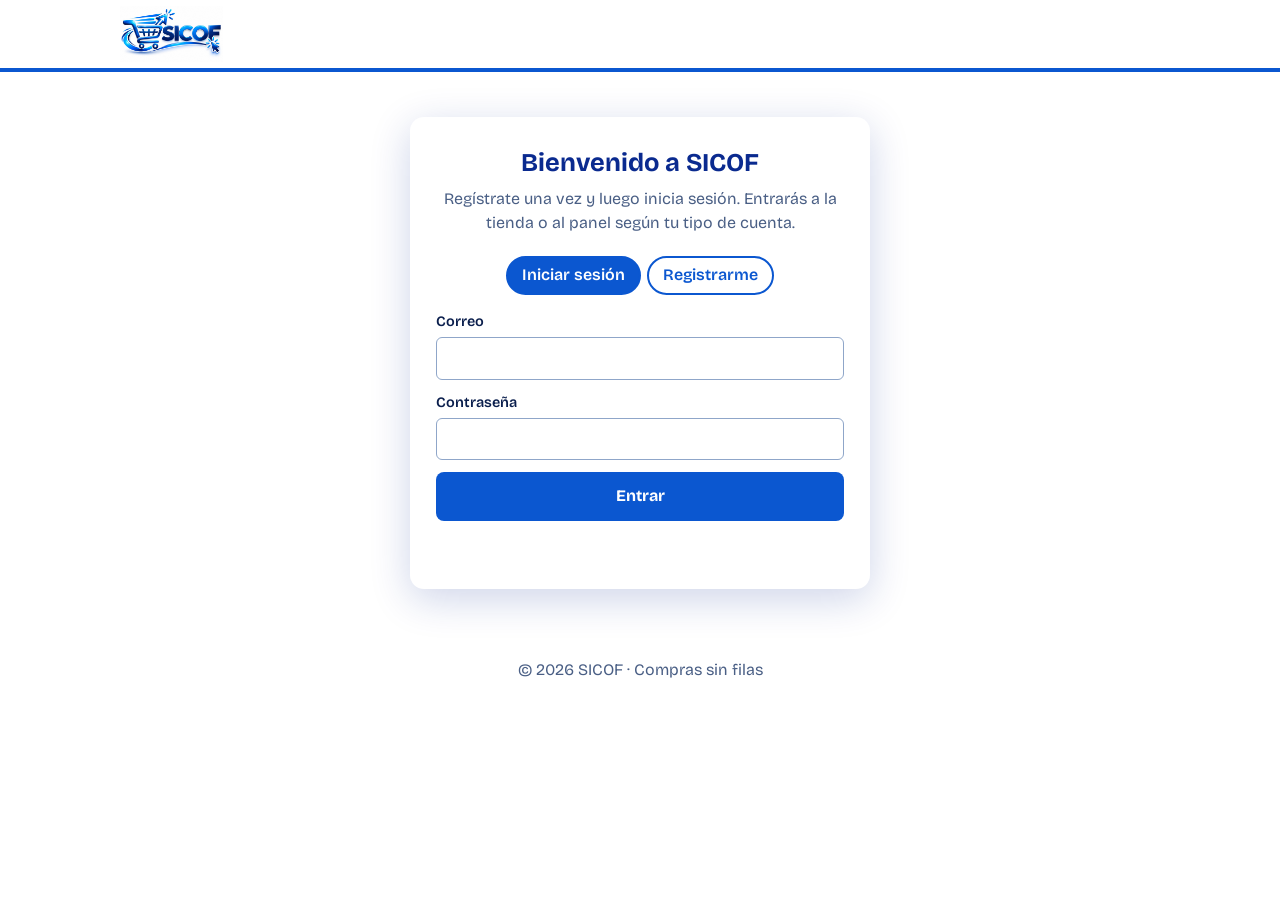
<file: index.html>
<!DOCTYPE html>
<html lang="es"><head>
<meta charset="UTF-8"><meta name="viewport" content="width=device-width, initial-scale=1">
<title>SICOF | Compra en el supermercado sin filas</title>
<meta name="description" content="SICOF: arma tu compra, paga desde el celular y recógela sin hacer fila.">
<link href="https://fonts.googleapis.com/css2?family=Bricolage+Grotesque:wght@400;500;700;800&display=swap" rel="stylesheet">
<link rel="stylesheet" href="styles.css"></head>
<body>
<header class="top"><div class="wrap">
  <a class="brand" href="index.html"><img src="logo.jpeg" alt="SICOF"></a>
  <nav class="main" aria-label="Principal">
    <a href="#catalogo">Productos</a><a href="#resenas">Reseñas</a>
    <span id="quien" style="padding:8px 4px;color:var(--muted)"></span><button class="lnk" id="navout">Salir</button>
    <button class="lnk cartbtn" id="cartopen">Carrito (<span id="cn">0</span>)</button>
  </nav></div></header>
<section class="hero"><div class="wrap">
  <nav class="crumbs" aria-label="Ruta de navegación"><ol id="crumbs"><li><a href="index.html">Inicio</a></li></ol></nav>
  <h1>Tu mercado <span class="typed" id="typed" aria-live="polite"></span></h1>
  <p id="hola">Arma tu lista, paga desde el celular y recoge tu compra sin hacer fila. Todos los precios en pesos colombianos.</p>
  <a class="btn" href="#catalogo">Empezar mi compra</a><a class="btn alt" href="#resenas">Ver reseñas</a>
</div></section>
<main class="wrap">
  <section class="block" id="catalogo">
    <h2>Productos</h2><p class="sub">Elige lo que necesitas y agrégalo al carrito.</p>
    <div class="tools"><div class="chips" id="chips"></div><input id="psearch" type="search" placeholder="Buscar producto" aria-label="Buscar producto"></div>
    <div class="cards" id="cards"></div>
  </section>
  <section class="block" id="resenas">
    <h2>Reseñas de clientes</h2><p class="sub" id="ravg"></p><div id="rlist"></div>
    <form class="grid" id="rform" novalidate>
      <label>Tu nombre<input id="rname" maxlength="40" required></label>
      <label>Calificación<select id="rstars"><option value="5">5 estrellas</option><option value="4">4 estrellas</option><option value="3">3 estrellas</option><option value="2">2 estrellas</option><option value="1">1 estrella</option></select></label>
      <label style="grid-column:1/-1">Tu experiencia<textarea id="rtext" rows="3" maxlength="300" required></textarea></label>
      <div><button class="btn sec" type="submit">Publicar reseña</button></div>
    </form><p class="msg" id="rmsg" role="status"></p>
  </section>
</main>
<dialog id="cart"><div class="in">
  <h2>Tu carrito</h2><div id="clines"></div>
  <p class="total">Total: <span id="ctotal">$0</span></p><p class="msg" id="cmsg" role="status"></p>
  <button class="btn sec" id="cbuy">Confirmar pedido</button> <button class="btn small" id="cclose">Seguir comprando</button>
</div></dialog>
<footer>© 2026 SICOF · Compras sin filas</footer>
<script src="common.js"></script><script src="app.js"></script>
</body></html>
</file>
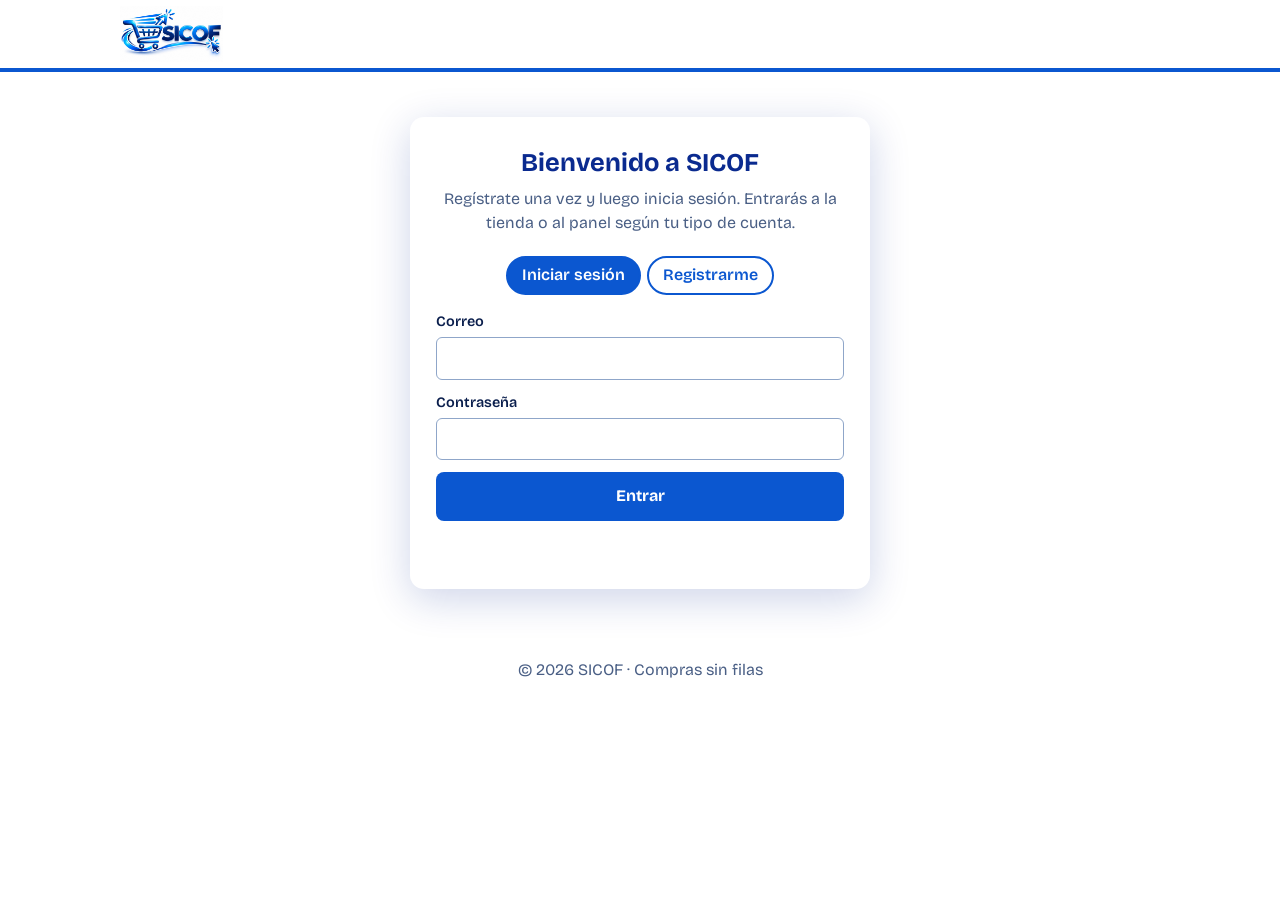
<file: acceso.html>
<!DOCTYPE html>
<html lang="es"><head>
<meta charset="UTF-8"><meta name="viewport" content="width=device-width, initial-scale=1">
<title>Ingresar | SICOF</title><meta name="robots" content="noindex">
<link href="https://fonts.googleapis.com/css2?family=Bricolage+Grotesque:wght@400;500;700;800&display=swap" rel="stylesheet">
<link rel="stylesheet" href="styles.css"></head>
<body>
<header class="top"><div class="wrap"><a class="brand" href="acceso.html"><img src="logo.jpeg" alt="SICOF"></a></div></header>
<main class="wrap"><section class="gate" style="margin:5vh auto;max-width:460px">
  <h1 style="font-size:1.6rem;color:var(--navy);margin:0 0 4px">Bienvenido a SICOF</h1>
  <p class="sub">Regístrate una vez y luego inicia sesión. Entrarás a la tienda o al panel según tu tipo de cuenta.</p>
  <div class="chips" style="justify-content:center;margin-bottom:16px" role="tablist">
    <button class="chip" id="tlogin" data-v="login" aria-pressed="true" role="tab">Iniciar sesión</button>
    <button class="chip" id="treg" data-v="reg" aria-pressed="false" role="tab">Registrarme</button>
  </div>
  <form id="floginf" novalidate>
    <label>Correo<input id="lmail" type="email" autocomplete="username"></label>
    <label>Contraseña<input id="lpass" type="password" autocomplete="current-password"></label>
    <button class="btn sec" type="submit">Entrar</button>
  </form>
  <form id="fregf" novalidate hidden>
    <label>Nombre completo<input id="rn" autocomplete="name"></label>
    <label>Correo<input id="rm" type="email" autocomplete="email"></label>
    <label>Tipo de cuenta<select id="rrol"><option value="cliente">Cliente</option><option value="admin">Administrador</option></select></label>
    <label id="rcw" hidden>Código de administrador<input id="rcode" type="password" autocomplete="off"></label>
    <label>Contraseña (mín. 8)<input id="rp1" type="password" autocomplete="new-password"></label>
    <label>Repite la contraseña<input id="rp2" type="password" autocomplete="new-password"></label>
    <button class="btn sec" type="submit">Crear cuenta</button>
  </form>
  <p class="msg" id="amsg" role="status"></p>
</section></main>
<footer>© 2026 SICOF · Compras sin filas</footer>
<script src="common.js"></script><script src="acceso.js"></script>
</body></html>
</file>
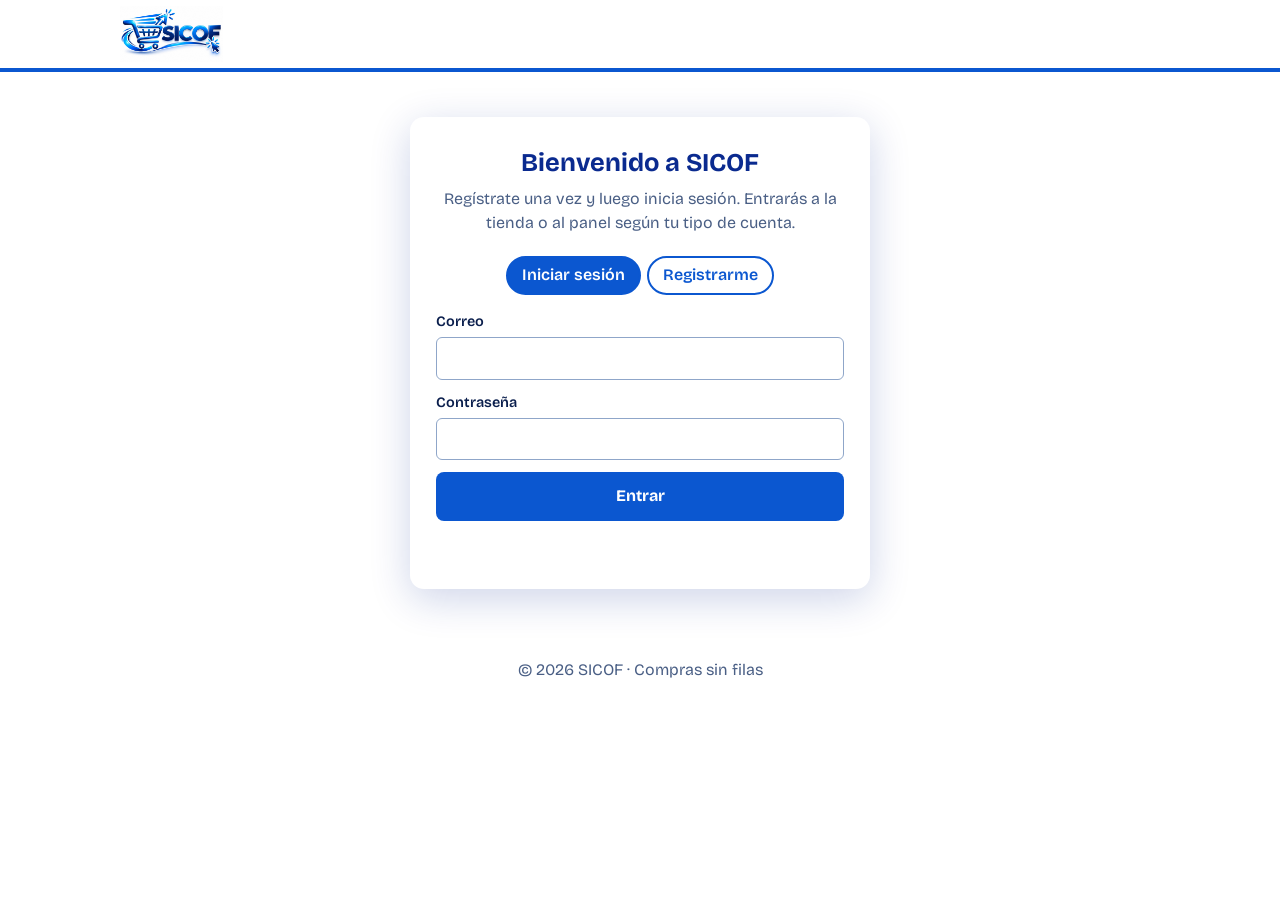
<file: admin.html>
<!DOCTYPE html>
<html lang="es"><head>
<meta charset="UTF-8"><meta name="viewport" content="width=device-width, initial-scale=1">
<title>Panel de administración | SICOF</title><meta name="robots" content="noindex">
<link href="https://fonts.googleapis.com/css2?family=Bricolage+Grotesque:wght@400;500;700;800&display=swap" rel="stylesheet">
<link rel="stylesheet" href="styles.css"></head>
<body class="admin">
<div class="shell" id="shell">
  <aside class="side">
    <div class="lg"><img src="logo.jpeg" alt="SICOF"></div><small>Panel de administración<br><b id="aquien"></b></small>
    <button data-t="resumen" aria-current="true">Resumen</button><button data-t="productos">Productos</button>
    <button data-t="pedidos">Pedidos</button><button data-t="usuarios">Clientes</button>
    <button class="out" id="aout">Cerrar sesión</button>
  </aside>
  <main class="main-a">
    <section data-s="resumen"><h1>Resumen</h1><div class="stats" id="stats"></div>
      <div class="panel"><h2>Stock bajo (menos de 30)</h2><div class="tablewrap"><table><thead><tr><th>Producto</th><th>Stock</th></tr></thead><tbody id="low"></tbody></table></div></div></section>
    <section data-s="productos" hidden><h1>Productos</h1>
      <form class="grid" id="pform" novalidate><input type="hidden" id="pid">
        <label>Nombre<input id="pname" maxlength="60"></label>
        <label>Categoría<select id="pcat"></select></label>
        <label>Precio (COP)<input id="pprice" type="number" min="1" step="50"></label>
        <label>Stock<input id="pstock" type="number" min="0" step="1"></label>
        <div><button class="btn sec" id="psave" type="submit">Agregar producto</button> <button class="btn small" id="pcancel" type="button" hidden>Cancelar</button></div>
      </form><p class="msg" id="pmsg" role="status"></p>
      <div class="tools"><input id="psearch" type="search" placeholder="Buscar producto o categoría" aria-label="Buscar"><strong id="pcount"></strong></div>
      <div class="tablewrap"><table><thead><tr><th>Producto</th><th>Categoría</th><th>Precio</th><th>Stock</th><th>Acciones</th></tr></thead><tbody id="ptable"></tbody></table></div></section>
    <section data-s="pedidos" hidden><h1>Pedidos</h1><div class="tablewrap"><table><thead><tr><th>Fecha</th><th>Cliente</th><th>Productos</th><th>Total</th><th>Estado</th></tr></thead><tbody id="otable"></tbody></table></div></section>
    <section data-s="usuarios" hidden><h1>Clientes registrados</h1><div class="tablewrap"><table><thead><tr><th>Nombre</th><th>Correo</th><th>Tipo</th><th>Registro</th><th>Acciones</th></tr></thead><tbody id="utable"></tbody></table></div></section>
  </main>
</div>
<script src="common.js"></script><script src="admin.js"></script>
</body></html>
</file>
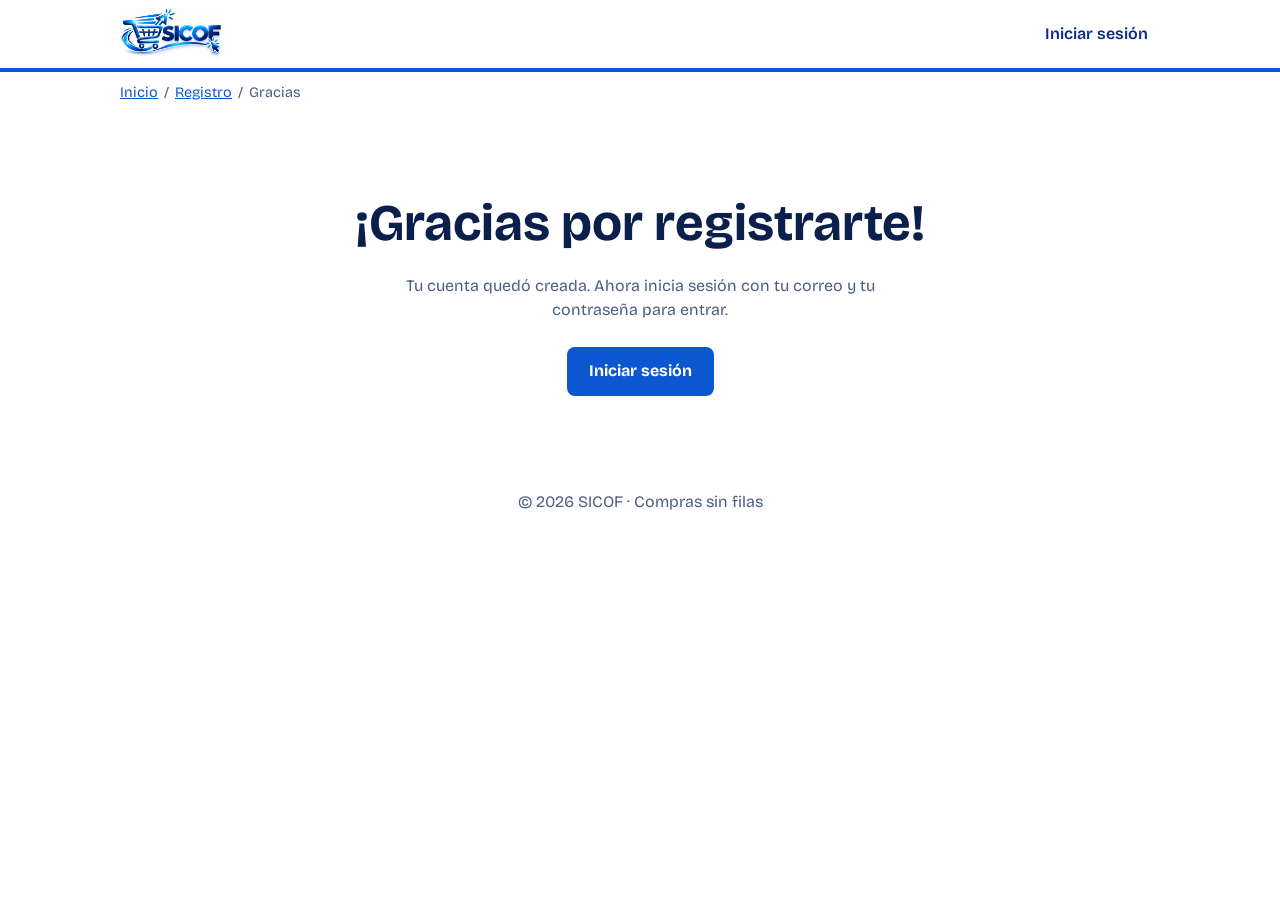
<file: gracias.html>
<!DOCTYPE html>
<html lang="es">
<head>
<meta charset="UTF-8">
<meta name="viewport" content="width=device-width, initial-scale=1">
<title>¡Gracias por registrarte! | SICOF</title>
<meta name="robots" content="noindex">
<link href="https://fonts.googleapis.com/css2?family=Bricolage+Grotesque:wght@400;500;700;800&display=swap" rel="stylesheet">
<link rel="stylesheet" href="styles.css">
</head>
<body>
<header class="top"><div class="wrap">
  <a class="brand" href="index.html"><img src="logo.jpeg" alt="SICOF"></a>
  <nav class="main" aria-label="Principal"><a href="acceso.html">Iniciar sesión</a></nav>
</div></header>
<main class="wrap">
  <nav class="crumbs" aria-label="Ruta de navegación"><ol>
    <li><a href="acceso.html">Inicio</a></li><li><a href="acceso.html#registro">Registro</a></li><li aria-current="page">Gracias</li>
  </ol></nav>
  <section class="center">
    <h1 id="titulo" style="font-size:clamp(2rem,6vw,3.2rem);margin:0 0 10px">¡Gracias por registrarte!</h1>
    <p class="sub" style="max-width:48ch;margin:0 auto 24px">Tu cuenta quedó creada. Ahora inicia sesión con tu correo y tu contraseña para entrar.</p>
    <a class="btn sec" href="acceso.html">Iniciar sesión</a>
  </section>
</main>
<footer>© 2026 SICOF · Compras sin filas</footer>
<script>
const n = new URLSearchParams(location.search).get("n");
if (n) document.getElementById("titulo").textContent = "¡Gracias por registrarte, " + n.slice(0, 30) + "!";
</script>
</body>
</html>
</file>
<file: styles.css>
:root{--navy:#0a2a8f;--blue:#0b57d0;--sky:#1a9bff;--ice:#e8f2ff;--line:#cfe0f7;--ink:#0b1f4d;--muted:#4a5f85;--red:#c92a2a;--ok:#0a7d4f;--paper:#fff}
*{box-sizing:border-box}html{scroll-behavior:smooth}
body{margin:0;font-family:"Bricolage Grotesque",system-ui,sans-serif;background:var(--paper);color:var(--ink);line-height:1.55}
a{color:var(--blue)}:focus-visible{outline:3px solid var(--sky);outline-offset:2px}
.wrap{max-width:1080px;margin:0 auto;padding:0 20px}
header.top{background:#fff;border-bottom:4px solid var(--blue);position:sticky;top:0;z-index:5}
header.top .wrap{display:flex;justify-content:space-between;align-items:center;gap:12px;padding:6px 20px;flex-wrap:wrap}
.brand img{height:56px;display:block}
nav.main{display:flex;align-items:center;gap:6px;flex-wrap:wrap}
nav.main a,nav.main button.lnk{color:var(--navy);padding:8px 12px;text-decoration:none;font-weight:600;border-radius:8px;background:none;border:0;font:inherit;font-weight:600;cursor:pointer}
nav.main a:hover,nav.main button.lnk:hover{background:var(--ice)}
.cartbtn{background:var(--blue)!important;color:#fff!important}
.crumbs{font-size:.9rem;padding:10px 0;color:var(--muted)}.crumbs ol{list-style:none;margin:0;padding:0;display:flex;gap:6px;flex-wrap:wrap}.crumbs li+li::before{content:"/";margin-right:6px}
.hero{background:var(--navy);color:#fff;padding:20px 0 52px}
.hero h1{font-size:clamp(2.1rem,6vw,3.8rem);line-height:1.05;margin:0 0 12px;max-width:15ch}
.typed{color:#7fc4ff;border-right:3px solid #7fc4ff;padding-right:4px;white-space:nowrap}
.hero p{max-width:52ch;margin:0 0 22px;color:#dce9ff}.hero .crumbs{color:#dce9ff}.hero .crumbs a{color:#fff}
.btn{display:inline-block;border:0;border-radius:8px;padding:12px 22px;font:inherit;font-weight:700;cursor:pointer;text-decoration:none;background:#fff;color:var(--navy)}
.btn:hover{filter:brightness(.95)}.btn.alt{background:transparent;color:#fff;border:2px solid #fff;margin-left:8px}
.btn.sec{background:var(--blue);color:#fff}.btn.danger{background:var(--red);color:#fff;padding:6px 12px}.btn.small{padding:6px 12px;background:var(--ice);color:var(--navy)}
section.block{padding:40px 0;border-bottom:1px solid var(--line)}
h2{font-size:1.8rem;margin:0 0 6px;color:var(--navy)}.sub{color:var(--muted);margin:0 0 20px}
form.grid{display:grid;grid-template-columns:repeat(auto-fit,minmax(180px,1fr));gap:12px;align-items:end;background:var(--ice);padding:16px;border:1px solid var(--line);border-radius:10px}
label{display:flex;flex-direction:column;font-weight:600;font-size:.9rem;gap:4px}
input,select,textarea{font:inherit;padding:9px 10px;border:1px solid #8fa6c9;border-radius:6px;background:#fff;color:var(--ink)}
.msg{min-height:1.4em;font-weight:600;margin:10px 0}.msg.ok{color:var(--ok)}.msg.err{color:var(--red)}
.tools{display:flex;justify-content:space-between;align-items:center;gap:12px;margin:0 0 14px;flex-wrap:wrap}.tools input{min-width:220px}
.chips{display:flex;gap:6px;flex-wrap:wrap}.chip{border:2px solid var(--blue);background:#fff;color:var(--blue);border-radius:99px;padding:5px 14px;font:inherit;font-weight:600;cursor:pointer}
.chip[aria-pressed=true]{background:var(--blue);color:#fff}
.cards{display:grid;grid-template-columns:repeat(auto-fill,minmax(210px,1fr));gap:14px}
.card{border:1px solid var(--line);border-radius:12px;padding:16px;display:flex;flex-direction:column;gap:6px;background:#fff;border-top:5px solid var(--sky)}
.card .cat{font-size:.82rem;color:var(--muted)}.card h3{margin:0;font-size:1.05rem}.card .price{font-size:1.4rem;font-weight:800;color:var(--navy)}
.card .btn{margin-top:auto}.card .btn:disabled{background:#c9d4e6;cursor:not-allowed;color:#52617e}
.tablewrap{overflow-x:auto;background:#fff;border:1px solid var(--line);border-radius:10px}
table{width:100%;border-collapse:collapse;min-width:560px}th,td{padding:10px 12px;text-align:left;border-bottom:1px solid var(--line)}th{background:var(--ice);color:var(--navy)}
td.num{font-variant-numeric:tabular-nums;white-space:nowrap}td.acts{white-space:nowrap}
.rev{background:#fff;border:1px solid var(--line);border-radius:10px;padding:14px 16px;margin-bottom:10px}.rev .stars{color:var(--blue);letter-spacing:2px}.rev small{color:var(--muted)}
.empty{padding:18px;color:var(--muted)}.center{text-align:center;padding:70px 0}
.big{font-size:clamp(5rem,22vw,10rem);font-weight:800;line-height:1;margin:0;color:var(--blue)}
footer{padding:24px 0;color:var(--muted);text-align:center}
dialog{border:0;border-radius:14px;padding:0;width:min(480px,94vw);box-shadow:0 20px 60px rgba(10,42,143,.35)}dialog::backdrop{background:rgba(10,42,143,.45)}
dialog .in{padding:20px}.line{display:flex;justify-content:space-between;align-items:center;gap:8px;padding:8px 0;border-bottom:1px solid var(--line)}
.qty button{width:28px;height:28px;border-radius:6px;border:1px solid var(--blue);background:#fff;color:var(--blue);font-weight:800;cursor:pointer}
.total{font-size:1.3rem;font-weight:800;color:var(--navy);margin:14px 0}
/* ===== Administrador ===== */
body.admin{background:#eef3fb}
.shell{display:grid;grid-template-columns:230px 1fr;min-height:100vh}
aside.side{background:var(--navy);color:#fff;padding:16px;display:flex;flex-direction:column;gap:6px}
aside.side .lg{background:#fff;border-radius:10px;padding:6px}aside.side .lg img{width:100%;display:block}
aside.side small{color:#9fc3ff;margin:8px 4px 10px}
aside.side button{background:none;border:0;color:#dce9ff;text-align:left;padding:10px 12px;border-radius:8px;font:inherit;font-weight:600;cursor:pointer}
aside.side button[aria-current=true],aside.side button:hover{background:var(--blue);color:#fff}
aside.side .out{margin-top:auto;border:1px solid #5d82d6}
.main-a{padding:24px;min-width:0}.main-a h1{margin:0 0 16px;color:var(--navy)}
.stats{display:grid;grid-template-columns:repeat(auto-fit,minmax(170px,1fr));gap:12px;margin-bottom:20px}
.stat{background:#fff;border-left:6px solid var(--sky);border-radius:10px;padding:14px 16px}.stat b{display:block;font-size:1.7rem;color:var(--navy)}.stat span{color:var(--muted);font-size:.9rem}
.stat.warn{border-color:var(--red)}
.panel{background:#fff;border-radius:12px;padding:18px;margin-bottom:18px}
.gate{max-width:380px;margin:12vh auto;background:#fff;border-radius:14px;padding:26px;box-shadow:0 10px 40px rgba(10,42,143,.2);text-align:center}.gate img{width:200px}.gate form{display:grid;gap:12px;text-align:left}
.tag{display:inline-block;padding:2px 10px;border-radius:99px;font-size:.82rem;font-weight:700;background:var(--ice);color:var(--navy)}.tag.low{background:#fde3e3;color:var(--red)}
[hidden]{display:none!important}
@media(max-width:760px){.shell{grid-template-columns:1fr}aside.side{flex-direction:row;flex-wrap:wrap;align-items:center}aside.side .lg{width:120px}aside.side small{display:none}aside.side .out{margin:0}}
@media (prefers-reduced-motion:reduce){html{scroll-behavior:auto}}
</file>
